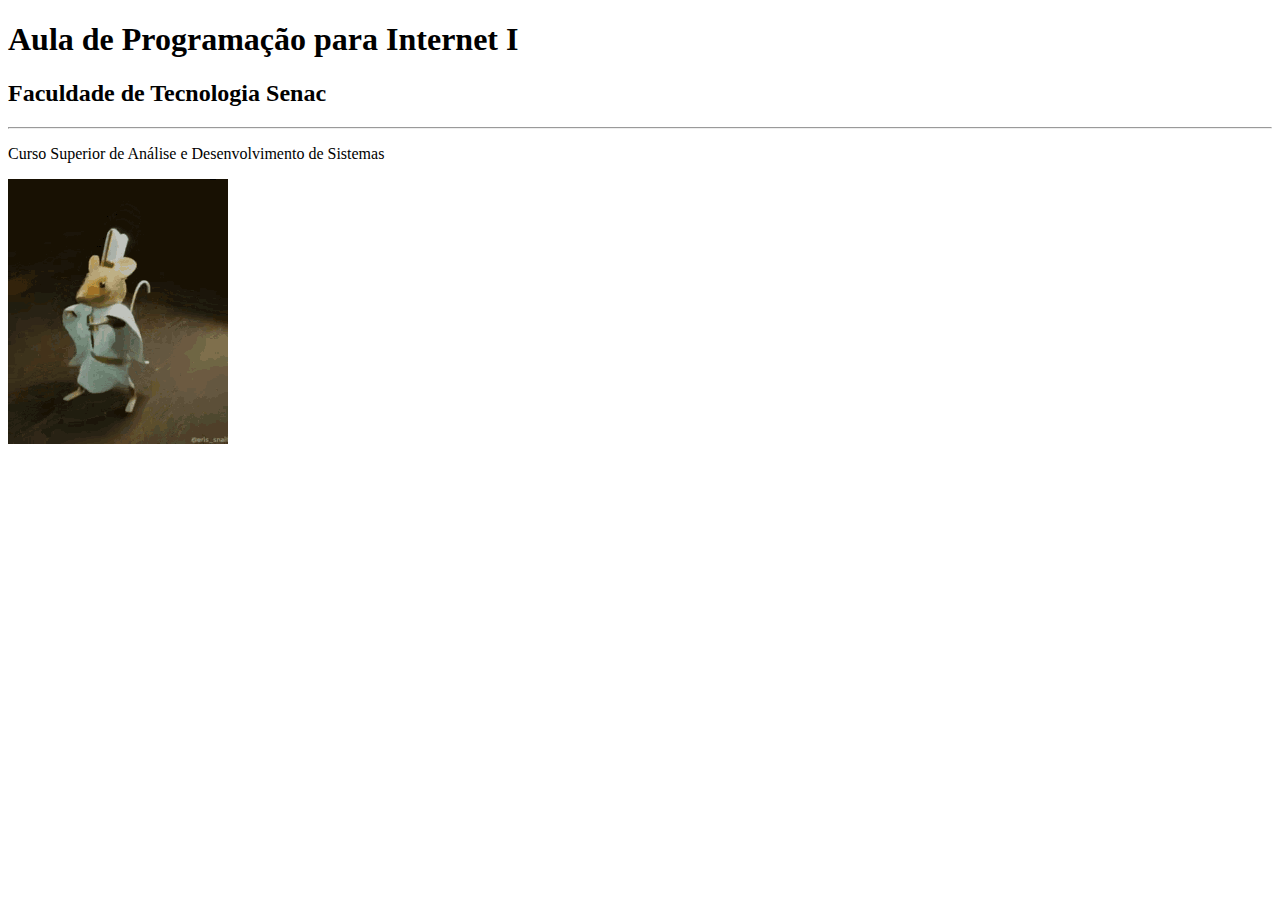
<file: aula01/index.html>
<!DOCTYPE html>
<html lang="pt-br">
    <head>
        <meta charset="UTF-8" />
        <meta http-equiv="X-UA-Compatible" content="IE=edge" />
        <meta name="viewport" content="width=device-width, initial-scale=1.0" />
        <title>Aula 1: Programação para Internet</title>
    </head>
    <body>
        <h1>Aula de Programação para Internet I</h1>
        <h2>Faculdade de Tecnologia Senac</h2>
        <hr />
        <p>Curso Superior de Análise e Desenvolvimento de Sistemas</p>
        <img src="dorime.gif" alt="dorime" />
    </body>
</html>
</file>
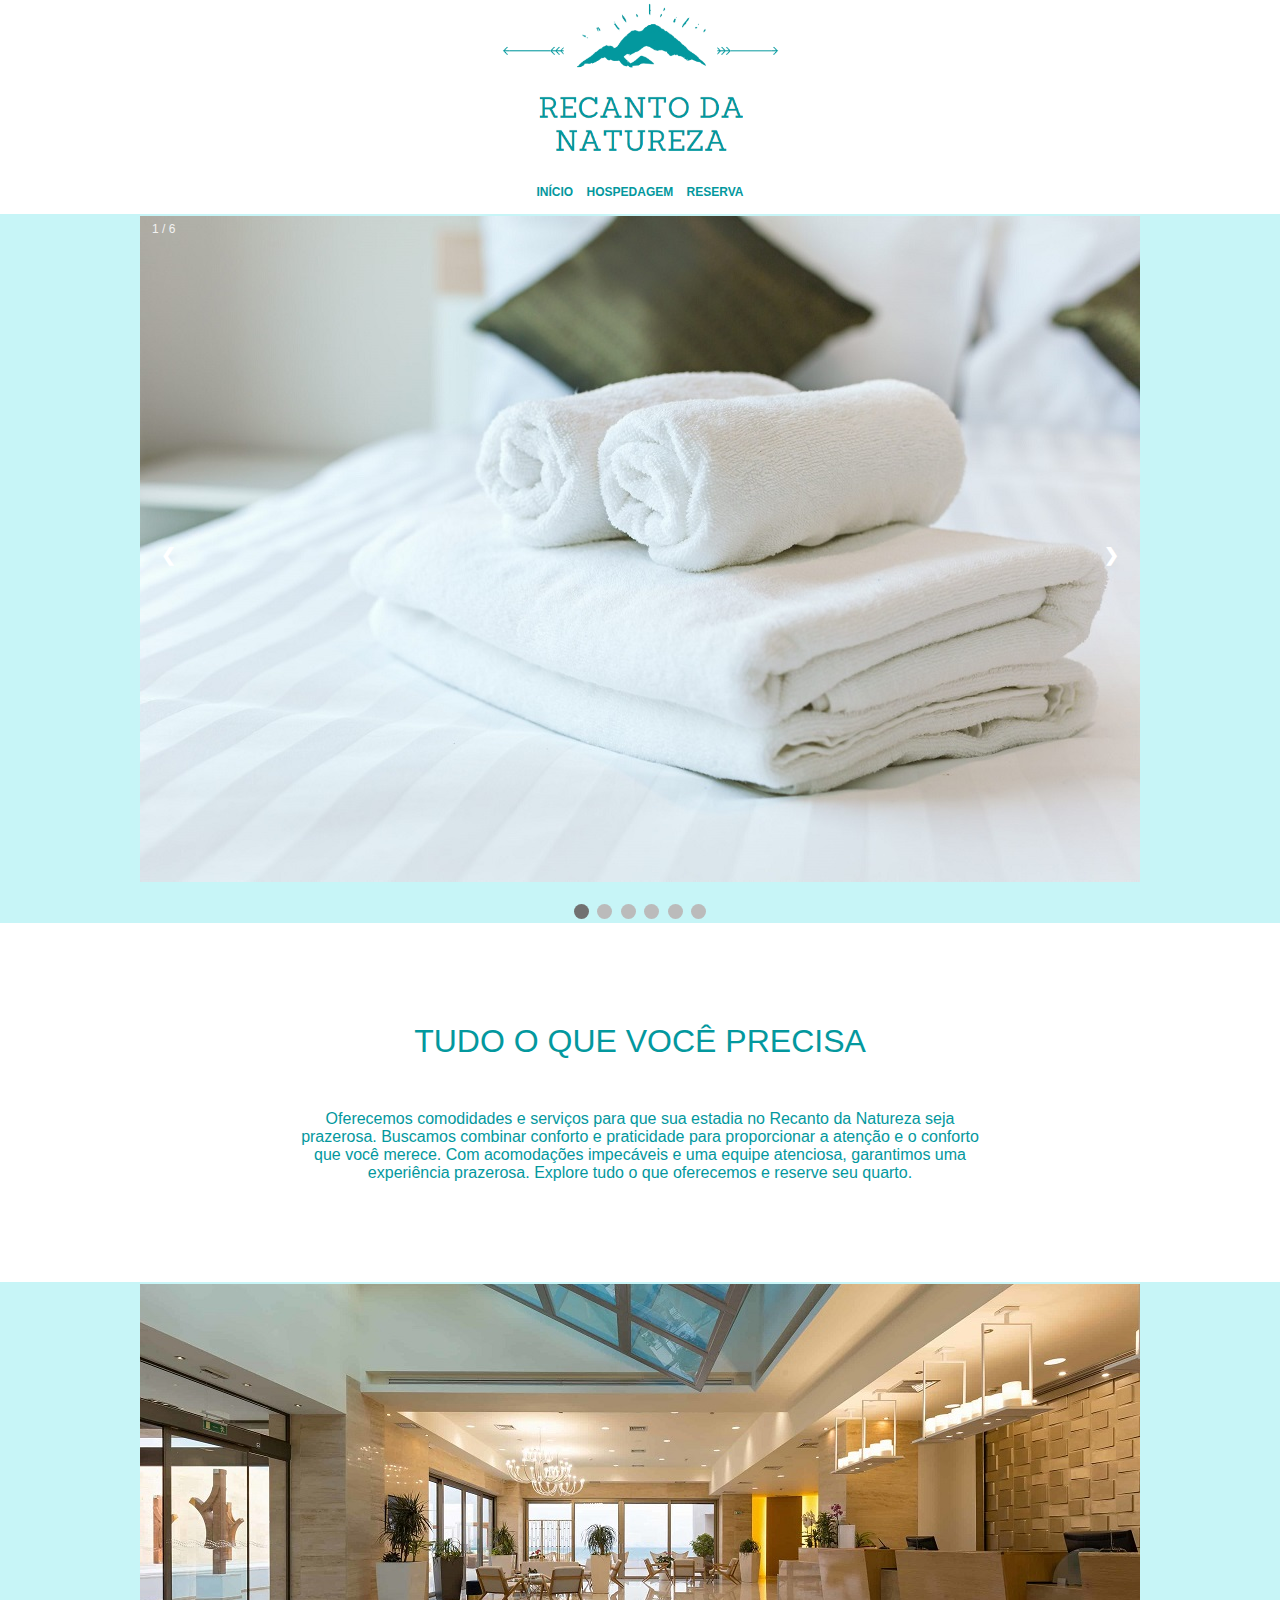
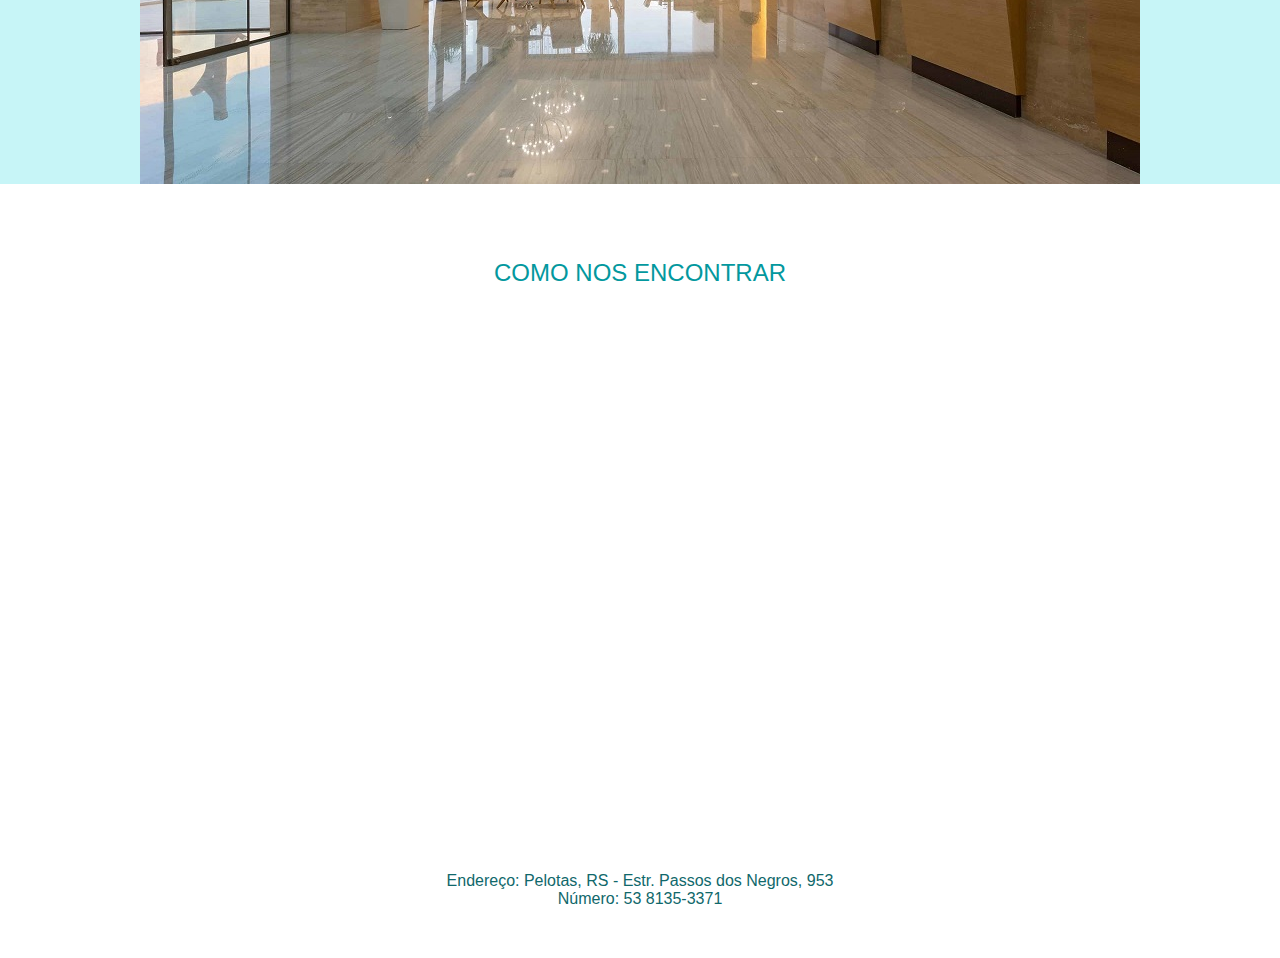
<file: Trabalho-1/index.html>
<!DOCTYPE html>
<html lang="pt-br">
    <head>
        <meta charset="UTF-8" />
        <meta name="description" content="serviço de hospedagem" />
        <meta name="keywords" content="pousada, viagem, hotel" />
        <meta name="author" content="Gabriel Zaffalon" />
        <meta name="viewport" content="width=device-width, initial-scale=1.0" />
        <link rel="shortcut icon" type="imagex/png" href="./img/icon.ico" />
        <link rel="stylesheet" href="styles.css" />
        <script language="Javascript">
            var slideIndex = 1
            showSlides(slideIndex)

            // CONTROLES DE ANTES E DEPOIS
            function plusSlides(n) {
                showSlides((slideIndex += n))
            }

            // CONTROLE DE IMAGENS
            function currentSlide(n) {
                showSlides((slideIndex = n))
            }

            function showSlides(n) {
                var i
                var slides = document.getElementsByClassName('mySlides')
                var dots = document.getElementsByClassName('dot')
                if (n > slides.length) {
                    slideIndex = 1
                }
                if (n < 1) {
                    slideIndex = slides.length
                }
                for (i = 0; i < slides.length; i++) {
                    slides[i].style.display = 'none'
                }
                for (i = 0; i < dots.length; i++) {
                    dots[i].className = dots[i].className.replace(' active', '')
                }
                slides[slideIndex - 1].style.display = 'block'
                dots[slideIndex - 1].className += ' active'
            }
        </script>
        <title>Recanto de Natureza / HOME</title>
    </head>
    <body onload="showSlides(1)">
        <header>
            <img src="./img/logo/Logo-3.png" alt="Logo" id="logo" /> <br />
            <nav>
                <a href="index.html">INÍCIO</a>
                <a href="hospedagem.html">HOSPEDAGEM</a>
                <a href="reserva.html">RESERVA</a>
            </nav>
        </header>
        <main>
            <section class="slides">
                <div class="slideshow-container">
                    <!-- IMAGENS -->
                    <div class="mySlides fade">
                        <div class="numbertext">1 / 6</div>
                        <img src="./img/slides/slide-1.png" />
                    </div>

                    <div class="mySlides fade">
                        <div class="numbertext">2 / 6</div>
                        <img src="./img/slides/slide-2.png" />
                    </div>

                    <div class="mySlides fade">
                        <div class="numbertext">3 / 6</div>
                        <img src="./img/slides/slide-3.png" />
                    </div>

                    <div class="mySlides fade">
                        <div class="numbertext">4 / 6</div>
                        <img src="./img/slides/slide-4.png" />
                    </div>

                    <div class="mySlides fade">
                        <div class="numbertext">5 / 6</div>
                        <img src="./img/slides/slide-5.png" />
                    </div>

                    <div class="mySlides fade">
                        <div class="numbertext">6 / 6</div>
                        <img src="./img/slides/slide-6.png" />
                    </div>

                    <!-- ANTES E DEPOIS -->
                    <a class="prev" onclick="plusSlides(-1)">&#10094;</a>
                    <a class="next" onclick="plusSlides(1)">&#10095;</a>
                </div>
                <br />

                <!-- PONTOS -->
                <div style="text-align: center">
                    <span class="dot" onclick="currentSlide(1)"></span>
                    <span class="dot" onclick="currentSlide(2)"></span>
                    <span class="dot" onclick="currentSlide(3)"></span>
                    <span class="dot" onclick="currentSlide(4)"></span>
                    <span class="dot" onclick="currentSlide(5)"></span>
                    <span class="dot" onclick="currentSlide(6)"></span>
                </div>
            </section>
            <section class="apresentação">
                <h1>TUDO O QUE VOCÊ PRECISA</h1>
                <p align="center">
                    Oferecemos comodidades e serviços para que sua estadia no
                    Recanto da Natureza seja prazerosa. Buscamos combinar
                    conforto e praticidade para proporcionar a atenção e o
                    conforto que você merece. Com acomodações impecáveis e uma
                    equipe atenciosa, garantimos uma experiência prazerosa.
                    Explore tudo o que oferecemos e reserve seu quarto.
                </p>
            </section>
            <section class="imagens">
                <img id="banner" src="./img/img1.png" />
            </section>
            <section class="mapa">
                <h2>COMO NOS ENCONTRAR</h2>
                <iframe
                    src="https://www.google.com/maps/embed?pb=!1m18!1m12!1m3!1d3391.9340213617033!2d-52.29441104873166!3d-31.772285420644995!2m3!1f0!2f0!3f0!3m2!1i1024!2i768!4f13.1!3m3!1m2!1s0x0%3A0x0!2zMzHCsDQ2JzIwLjIiUyA1MsKwMTcnMzIuMCJX!5e0!3m2!1spt-BR!2sbr!4v1632170659796!5m2!1spt-BR!2sbr"
                    width="100%"
                    height="450"
                    style="border: 0"
                    allowfullscreen=""
                    loading="lazy"
                ></iframe>
            </section>
        </main>
        <footer>
            <p>Endereço: Pelotas, RS - Estr. Passos dos Negros, 953</p>
            <p>Número: 53 8135-3371</p>
        </footer>
    </body>
</html>
</file>
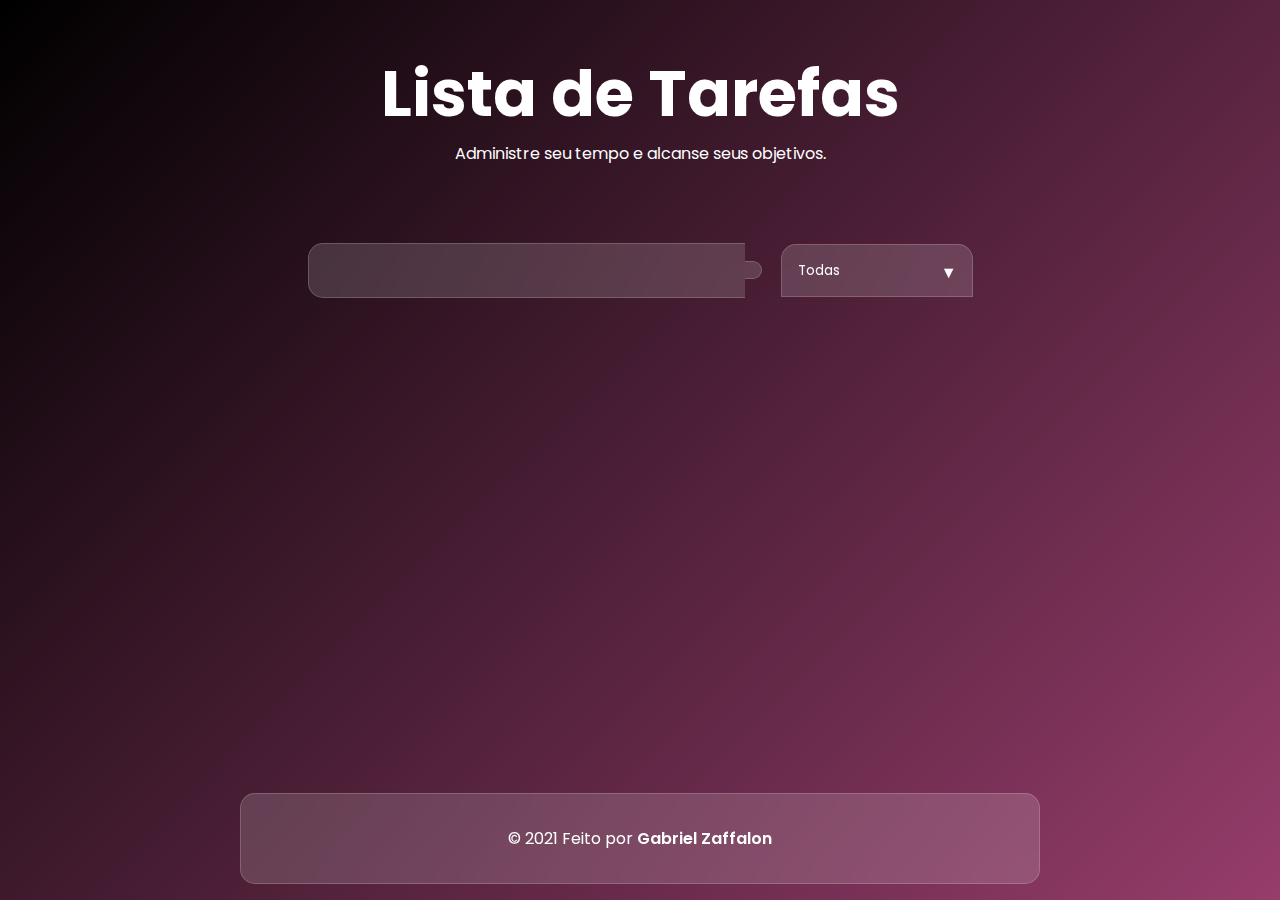
<file: Trabalho-Final/todo-list/index.html>
<!DOCTYPE html>
<html lang="pt-BR" class="tema1">
    <head>
        <meta charset="UTF-8" />
        <meta name="viewport" content="width=device-width, initial-scale=1.0" />
        <title>Lista de Tarefas</title>
        <link
            href="https://fonts.googleapis.com/css?family=Poppins&display=swap"
            rel="stylesheet"
        />
        <link
            rel="stylesheet"
            href="https://cdnjs.cloudflare.com/ajax/libs/font-awesome/5.12.1/css/all.min.css"
            integrity="sha256-mmgLkCYLUQbXn0B1SRqzHar6dCnv9oZFPEC1g1cwlkk="
            crossorigin="anonymous"
        />
        <link rel="icon" href="img/favicon.png" type="image/png" />
        <link rel="stylesheet" href="./style.css" />
    </head>
    <body>
        <header>
            <h1>Lista de Tarefas</h1>
            <p id="footer">Administre seu tempo e alcanse seus objetivos.</p>
        </header>
        <form class="addtodo">
            <div class="todo-container2">
                <input type="text" class="todo-input" />
                <button class="todo-button" type="submit">
                    <i class="fas fa-plus"></i>
                </button>
            </div>
            <div class="select todo-container3">
                <select name="todos" class="filter-todo">
                    <option value="all">Todas</option>
                    <option value="completed">Completas</option>
                    <option value="uncompleted">A fazer</option>
                </select>
            </div>
        </form>
        <div class="todo-container">
            <ul class="todo-list"></ul>
        </div>

        <footer>
            <p>
                &#169; 2021 Feito por
                <a href="https://github.com/GabrielZaffalon" target="_blank"
                    >Gabriel Zaffalon</a
                >
            </p>
        </footer>

        <script
            src="https://code.jquery.com/jquery-3.6.0.min.js"
            integrity="sha256-/xUj+3OJU5yExlq6GSYGSHk7tPXikynS7ogEvDej/m4="
            crossorigin="anonymous"
        ></script>
        <script src="./app.js"></script>
    </body>
</html>
</file>
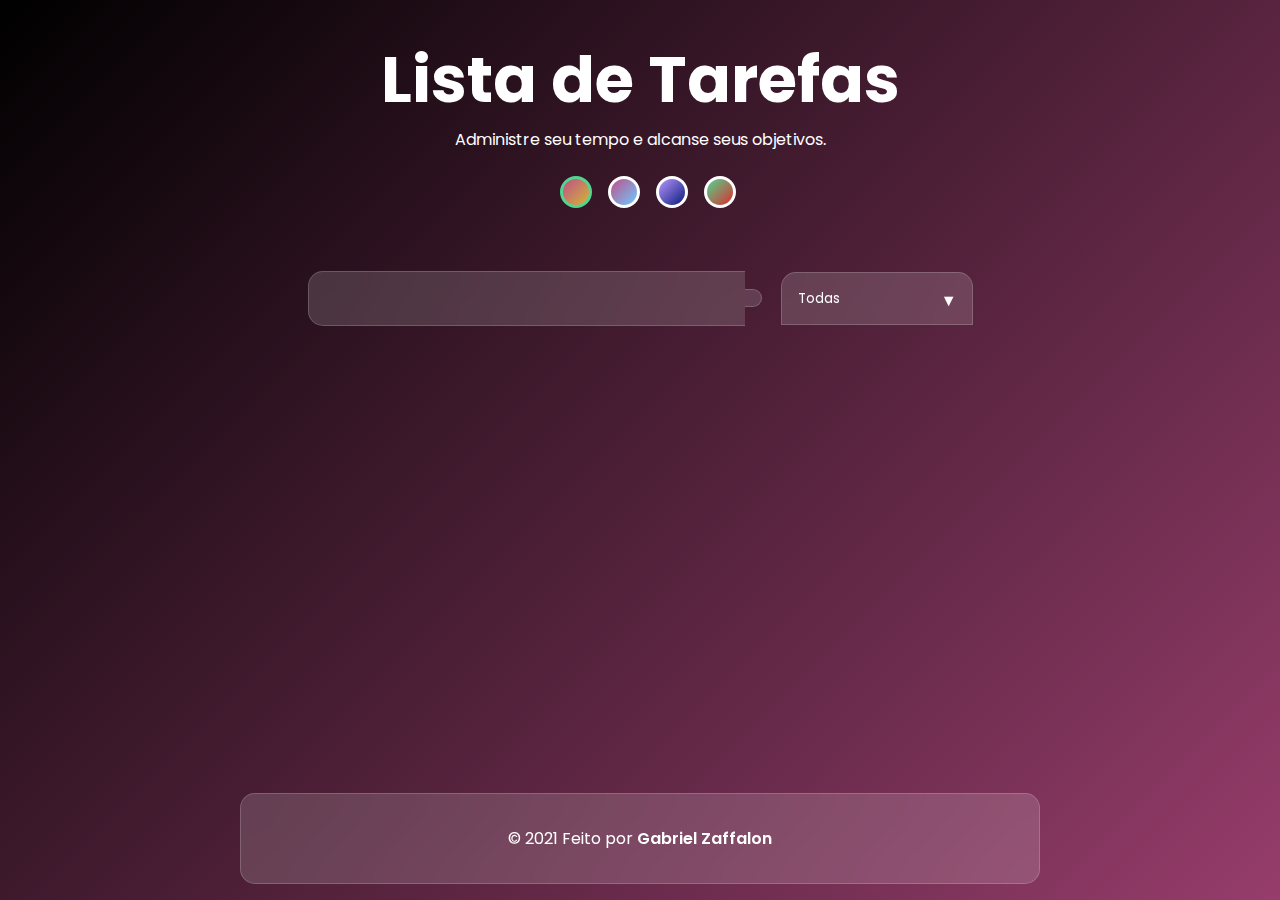
<file: Trabalho-Final/todo-list/TODO-LIST-colorido/index.html>
<!DOCTYPE html>
<html lang="es" class="tema1">
    <head>
        <meta charset="UTF-8" />
        <meta name="viewport" content="width=device-width, initial-scale=1.0" />
        <title>Lista de Tarefas</title>
        <link
            href="https://fonts.googleapis.com/css?family=Poppins&display=swap"
            rel="stylesheet"
        />
        <link
            rel="stylesheet"
            href="https://cdnjs.cloudflare.com/ajax/libs/font-awesome/5.12.1/css/all.min.css"
            integrity="sha256-mmgLkCYLUQbXn0B1SRqzHar6dCnv9oZFPEC1g1cwlkk="
            crossorigin="anonymous"
        />
        <link rel="icon" href="img/favicon.png" type="image/png" />
        <link rel="stylesheet" href="./style.css" />
    </head>
    <body>
        <header>
            <h1>Lista de Tarefas</h1>
            <p id="footer">Administre seu tempo e alcanse seus objetivos.</p>

            <div class="tema">
                <div class="circulo1 active"></div>
                <div class="circulo2"></div>
                <div class="circulo3"></div>
                <div class="circulo4"></div>
            </div>
        </header>
        <form class="addtodo">
            <div class="todo-container2">
                <input type="text" class="todo-input" />
                <button class="todo-button" type="submit">
                    <i class="fas fa-plus"></i>
                </button>
            </div>
            <div class="select todo-container3">
                <select name="todos" class="filter-todo">
                    <option value="all">Todas</option>
                    <option value="completed">Completas</option>
                    <option value="uncompleted">A fazer</option>
                </select>
            </div>
        </form>
        <div class="todo-container">
            <ul class="todo-list"></ul>
        </div>

        <footer>
            <p>
                &#169; 2021 Feito por
                <a href="https://github.com/GabrielZaffalon" target="_blank"
                    >Gabriel Zaffalon</a
                >
            </p>
        </footer>

        <script
            src="https://code.jquery.com/jquery-3.6.0.min.js"
            integrity="sha256-/xUj+3OJU5yExlq6GSYGSHk7tPXikynS7ogEvDej/m4="
            crossorigin="anonymous"
        ></script>
        <script src="./app.js"></script>
    </body>
</html>
</file>
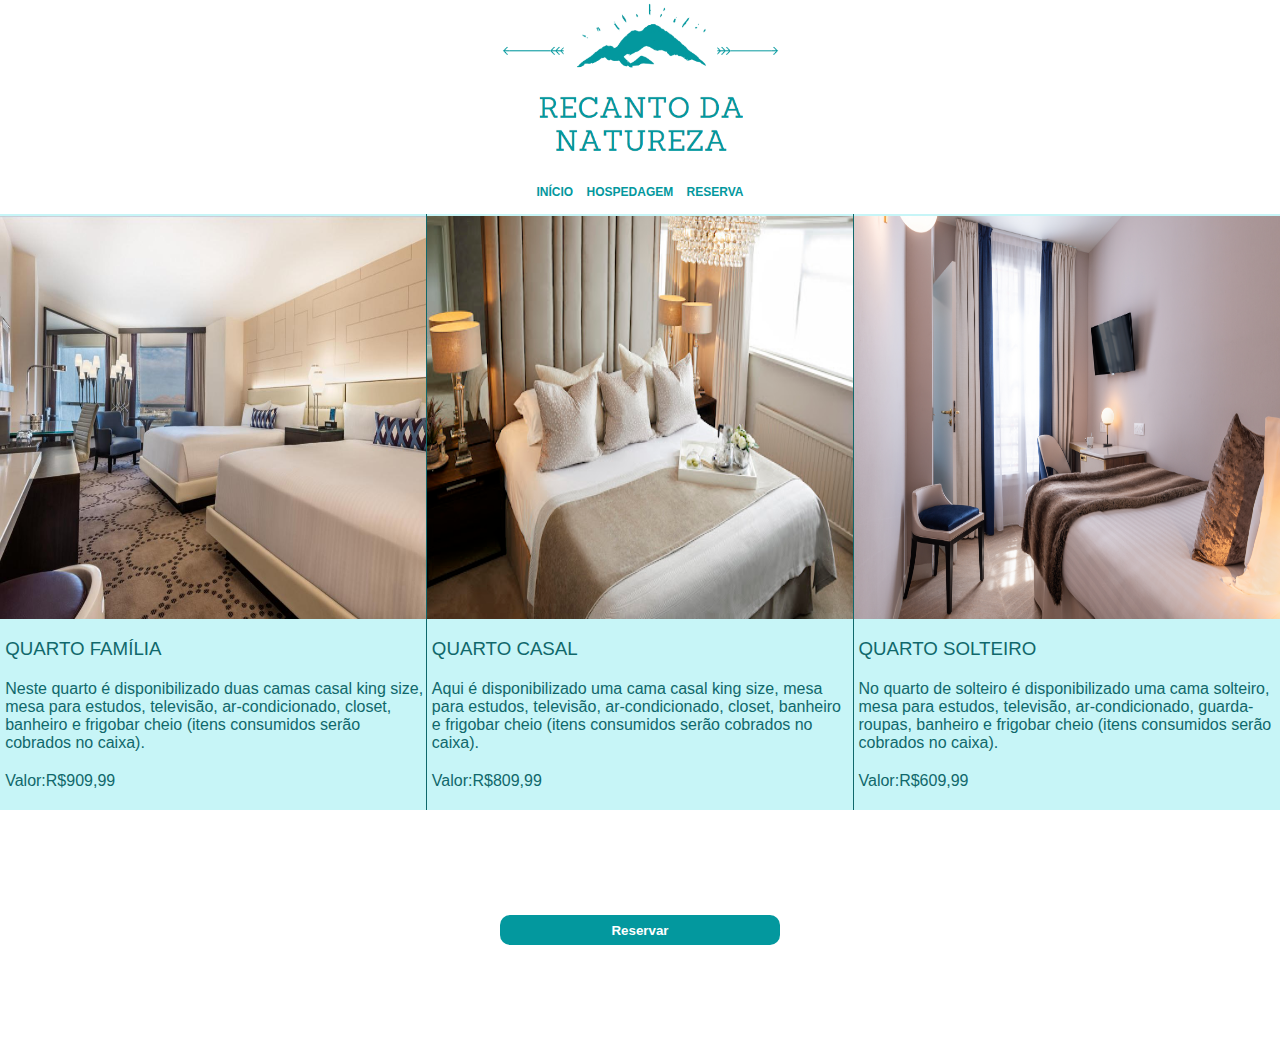
<file: Trabalho-1/hospedagem.html>
<!DOCTYPE html>
<html lang="pt-br">
    <head>
        <meta charset="UTF-8" />
        <meta name="keywords" content="quartos, hospedagem, hotel" />
        <meta name="author" content="Gabriel Zaffalon" />
        <meta name="viewport" content="width=device-width, initial-scale=1.0" />
        <link rel="shortcut icon" type="imagex/png" href="./img/icon.ico" />
        <link rel="stylesheet" href="styles.css" />
        <title>Recanto de Natureza / HOSPEDAGEM</title>
    </head>
    <body>
        <header>
            <img src="./img/logo/Logo-3.png" alt="Logo" id="logo" /> <br />
            <nav>
                <a href="index.html">INÍCIO</a>
                <a href="hospedagem.html">HOSPEDAGEM</a>
                <a href="reserva.html">RESERVA</a>
            </nav>
        </header>
        <main class="hospedagem-main">
            <div class="quartoFamilia quarto">
                <img src="./img/quartoFamilia.png" />
                <h3>QUARTO FAMÍLIA</h3>
                <p class="descrição">
                    Neste quarto é disponibilizado duas camas casal king size,
                    mesa para estudos, televisão, ar-condicionado, closet,
                    banheiro e frigobar cheio (itens consumidos serão cobrados
                    no caixa).
                </p>
                <p class="valor">Valor:R$909,99</p>
            </div>
            <div class="quartoCasal quarto">
                <img src="./img/quartoCasal.png" />
                <h3>QUARTO CASAL</h3>
                <p class="descrição">
                    Aqui é disponibilizado uma cama casal king size, mesa para
                    estudos, televisão, ar-condicionado, closet, banheiro e
                    frigobar cheio (itens consumidos serão cobrados no caixa).
                </p>
                <p class="valor">Valor:R$809,99</p>
            </div>
            <div class="quartoIndividual quarto">
                <img src="./img/quartoSolteiro.png" />
                <h3>QUARTO SOLTEIRO</h3>
                <p class="descrição">
                    No quarto de solteiro é disponibilizado uma cama solteiro,
                    mesa para estudos, televisão, ar-condicionado,
                    guarda-roupas, banheiro e frigobar cheio (itens consumidos
                    serão cobrados no caixa).
                </p>
                <p class="valor">Valor:R$609,99</p>
            </div>
        </main>
        <footer class="footer">
            <form action="reserva.html">
                <button type="submit">Reservar</button>
            </form>
        </footer>
    </body>
</html>
</file>
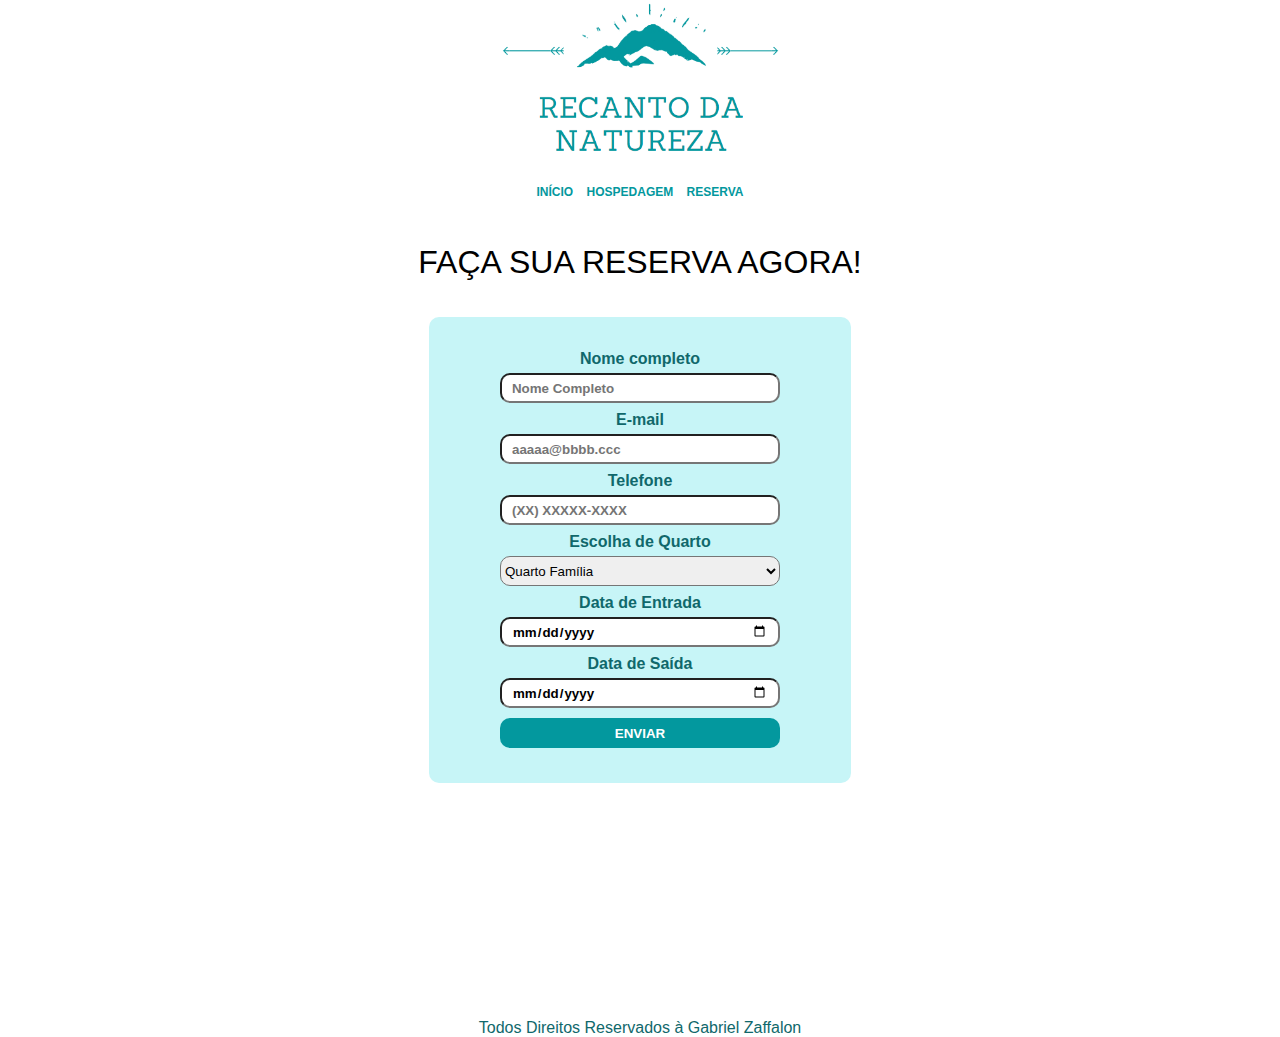
<file: Trabalho-1/reserva.html>
<!DOCTYPE html>
<html lang="pt-br">
    <head>
        <meta charset="UTF-8" />
        <meta name="keywords" content="quatos, hospedagem, hotel" />
        <meta name="author" content="Gabriel Zaffalon" />
        <meta name="viewport" content="width=device-width, initial-scale=1.0" />
        <link rel="shortcut icon" type="imagex/png" href="./img/icon.ico" />
        <link rel="stylesheet" href="styles.css" />
        <title>Recanto de Natureza / RESERVA</title>
    </head>
    <body onload="showSlides(1)">
        <header>
            <img src="./img/logo/Logo-3.png" alt="Logo" id="logo" /> <br />
            <nav>
                <a href="index.html">INÍCIO</a>
                <a href="hospedagem.html">HOSPEDAGEM</a>
                <a href="reserva.html">RESERVA</a>
            </nav>
        </header>
        <main class="main-reserva">
            <h1>FAÇA SUA RESERVA AGORA!</h1>
            <form action="POST" class="form-reserva">
                <label for="name">Nome completo</label>
                <input
                    type="text"
                    name="name"
                    id="name"
                    placeholder="Nome Completo"
                />

                <label for="email">E-mail</label>
                <input
                    type="email"
                    name="email"
                    id="email"
                    placeholder="aaaaa@bbbb.ccc"
                />

                <label for="phone">Telefone</label>
                <input
                    type="phone"
                    name="phone"
                    id="phone"
                    placeholder="(XX) XXXXX-XXXX"
                />

                <label for="quarto">Escolha de Quarto</label>
                <select id="quarto" name="quarto">
                    <option value="familia">Quarto Família</option>
                    <option value="casal">Quarto Casal</option>
                    <option value="solteiro">Quarto Solteiro</option>
                </select>

                <label for="entrada"> Data de Entrada</label>
                <input
                    type="date"
                    id="entrada"
                    name="entrada"
                    placeholder="dd/mm/aaaa"
                />

                <label for="saida"> Data de Saída</label>
                <input
                    type="date"
                    id="saida"
                    name="saida"
                    placeholder="dd/mm/aaaa"
                />

                <button
                    type="button"
                    onclick="alert('Reserva Feita com Sucesso!')"
                    class="reserva-buttom"
                >
                    ENVIAR
                </button>
            </form>
        </main>
        <footer class="footer-reserva">
            Todos Direitos Reservados à Gabriel Zaffalon
        </footer>
    </body>
</html>
</file>
<file: Trabalho-1/styles.css>
* {
    box-sizing: border-box;
    padding: 0;
    margin: 0;
    text-decoration: none;
    font-weight: normal;
    font-family: Arial;
}

header {
    display: flex;
    justify-content: center;
    align-items: center;
    flex-direction: column;
}

img {
    height: 150px;
    width: 277px;
    margin: 0px;
    margin-top: 2px;
}

nav {
    flex-direction: row;
    align-items: space-between;
    padding: 15px;
    text-decoration: none;
    font-weight: bold;
    font-size: 12px;
}

a {
    color: rgb(3, 152, 158);
    margin: 0 5px 5px 5px;
    text-decoration: none;
    font-weight: bold;
}

a:hover {
    color: rgb(16, 104, 107);
}

/* SLIDES */
.slideshow-container {
    max-width: 1000px;
    position: relative;
    margin: auto;
}

/* ESCONDE AS IMGENS NO COMEÇO */
.mySlides {
    display: none;
}

/* BOTÕES ANTES E DEPOIS */
.prev,
.next {
    cursor: pointer;
    position: absolute;
    top: 50%;
    width: auto;
    margin-top: -22px;
    padding: 16px;
    color: white;
    font-weight: bold;
    font-size: 18px;
    transition: 0.6s ease;
    border-radius: 0 3px 3px 0;
    user-select: none;
}

/* POSIÇÃO DO BOTÃO "PRÓXIMO" */
.next {
    right: 0;
    border-radius: 3px 0 0 3px;
}

.prev:hover,
.next:hover {
    background-color: rgba(0, 0, 0, 0.8);
}

/* TEXTO DOS NUMEROS (1/3 etc) */
.numbertext {
    color: #f2f2f2;
    font-size: 12px;
    padding: 8px 12px;
    position: absolute;
    top: 0;
}

/* INDICADOR PONTOS */
.dot {
    cursor: pointer;
    height: 15px;
    width: 15px;
    margin: 0 2px;
    background-color: #bbb;
    border-radius: 50%;
    display: inline-block;
    transition: background-color 0.6s ease;
}

.active,
.dot:hover {
    background-color: #717171;
}

/* ANIMAÇÃO */
.fade {
    -webkit-animation-name: fade;
    -webkit-animation-duration: 1.5s;
    animation-name: fade;
    animation-duration: 1.5s;
}

@-webkit-keyframes fade {
    from {
        opacity: 0.4;
    }
    to {
        opacity: 1;
    }
}

@keyframes fade {
    from {
        opacity: 0.4;
    }
    to {
        opacity: 1;
    }
}

.mySlides img {
    height: 666px;
    width: 1000px;
}

.slides {
    background-color: rgb(199, 245, 247);
}

.apresentação {
    display: flex;
    flex-direction: column;
    align-items: center;
    justify-content: center;
    color: rgb(3, 152, 158);
    margin: 100px;
}

.apresentação p {
    width: 700px;
    margin-top: 50px;
}

.imagens {
    display: flex;
    justify-content: center;
    background-color: rgb(199, 245, 247);
}

.imagens #banner {
    height: auto;
    width: auto;
}

.mapa {
    display: flex;
    flex-direction: column;
    align-items: center;
    justify-content: center;
    color: rgb(3, 152, 158);
    margin: 15px;
}

.mapa h2 {
    margin: 60px;
}

iframe {
    margin-bottom: 60px;
}

footer {
    display: flex;
    justify-content: center;
    align-items: center;
    flex-direction: column;
    color: rgb(16, 104, 107);
    margin-bottom: 50px;
}

/* HOSPEDAGEM */

.hospedagem-main {
    display: flex;
    justify-content: space-around;
    width: 100%;
    background-color: rgb(16, 104, 107);
}

.hospedagem-main .quarto {
    width: 33.3%;
    background-color: rgb(199, 245, 247);
    margin-top: 0px;
}

.hospedagem-main .quarto h3 {
    margin-top: 15px;
    margin-bottom: 20px;
}

.hospedagem-main .quarto h3,
.hospedagem-main .quarto p {
    margin-left: 5px;
    color: rgb(16, 104, 107);
}

.hospedagem-main .quarto p {
    margin-bottom: 20px;
}

.hospedagem-main .quarto img {
    width: 100%;
    height: 403px;
}

.footer {
    margin: 100px;
}

.footer button {
    height: 30px;
    width: 280px;
    border-radius: 10px;
    margin: 5px;
}

.footer button {
    background: rgb(3, 152, 158);
    border: none;
    color: #fff;
    font-weight: bold;
}

.footer button:hover {
    background: rgb(16, 104, 107);
    cursor: pointer;
}

/* RESERVA */

.main-reserva {
    display: flex;
    justify-content: center;
    align-items: center;
    flex-direction: column;
}

.main-reserva h1 {
    margin-top: 30px;
}

.form-section {
    background: rgb(16, 104, 107);
    display: flex;
    width: 100%;
    height: 500px;
    justify-content: center;
}

.form-reserva {
    display: flex;
    flex-direction: column;
    justify-content: center;
    align-items: center;
    margin: 36px;
    width: 33%;
    background: #fff;
    border-radius: 10px;
    padding: 30px;
    background-color: rgb(199, 245, 247);
}

input,
.reserva-buttom,
select {
    height: 30px;
    width: 280px;
    border-radius: 10px;
    margin: 5px;
}

label {
    color: rgb(16, 104, 107);
    font-weight: bold;
    margin-top: 3px;
    pad: start;
}

.reserva-buttom {
    background: rgb(3, 152, 158);
    border: none;
    color: #fff;
    font-weight: bold;
}

.reserva-buttom:hover {
    background: rgb(16, 104, 107);
    cursor: pointer;
}

input:hover {
    border-color: rgb(199, 245, 247);
}

input {
    font-weight: bold;
    padding: 10px;
}

.footer-reserva {
    margin: 200px 0 0 0;
}

/* RESPOSIBILIDADE */

@media (max-width: 533px) {
    .mySlides img {
        height: auto;
        width: 100%;
        display: flex;
        justify-content: center;
    }

    .imagens #banner {
        height: auto;
        width: 100%;
    }

    .apresentação p {
        width: 80%;
        margin-top: 50px;
    }

    iframe {
        display: none;
    }

    .hospedagem-main {
        flex-direction: column;
    }

    .hospedagem-main .quarto {
        width: 100%;
    }
}
</file>
<file: Trabalho-Final/todo-list/style.css>
* {
    margin: 0;
    padding: 0;
    box-sizing: border-box;
}
body {
    color: white;
    font-family: 'Poppins', sans-serif;
    min-height: 90vh;
}

.tema1 {
    background-repeat: repeat-x;
    background-size: cover;
    background: linear-gradient(
        -45deg,
        #dde0da,
        rgb(211, 182, 55),
        #c04e89,
        #000000
    );
    background-size: 400% 400%;
    animation: gradient 15s ease infinite;
}

html::-webkit-scrollbar {
    width: 10px;
    background-color: rgb(19, 19, 19);
}
html::-webkit-scrollbar-thumb {
    background-color: rgb(92, 92, 92);
    border-radius: 10px;
}
::selection {
    background: rgb(255, 255, 255);
    color: rgb(0, 0, 0);
}

@keyframes gradient {
    0% {
        background-position: 40% 50%;
    }
    50% {
        background-position: 50% 50%;
    }
    100% {
        background-position: 40% 50%;
    }
}

header {
    font-size: 2rem;
    flex-direction: column;
}

#footer {
    font-size: 1rem;
}

a {
    text-decoration: none;
    color: rgb(255, 255, 255);
    transition: all 0.3s ease;
    font-weight: 600;
}

a:hover {
    color: rgb(0, 0, 0);
}

p {
    text-align: center;
}

h1 {
    text-align: center;
    padding-top: 2rem;
}

header,
.addtodo {
    min-height: 20vh;
    display: flex;
    justify-content: center;
    align-items: center;
}

.addtodo {
    width: 100%;
    max-width: 800px;
    margin: auto;
    flex-wrap: wrap;
}

.addtodo input {
    padding: 0.5rem;
    font-size: 2rem;
    border: none;
    border-radius: 15px 0px 0px 15px;
    background: rgba(255, 255, 255, 0.15);
    backdrop-filter: blur(20px);
    -webkit-backdrop-filter: blur(20px);
    border: 1px solid rgba(255, 255, 255, 0.18);
    border-right: none;
    color: white;
    width: 100%;
}

.addtodo input:focus {
    outline: none;
}

.addtodo button {
    color: white;
    padding: 0.5rem;
    font-size: 2rem;
    background: rgba(255, 255, 255, 0.15);
    backdrop-filter: blur(20px);
    -webkit-backdrop-filter: blur(20px);
    border: 1px solid rgba(255, 255, 255, 0.18);
    border-left: none;
    border-radius: 0px 15px 15px 0px;
    cursor: pointer;
    transition: all 0.3s ease;
    margin-right: 3px !important;
}
.addtodo button:hover {
    color: rgb(0, 0, 0);
}

.addtodo button i {
    font-size: 20px;
    text-align: center !important;
    vertical-align: middle;
}

.todo-container {
    display: flex;
    justify-content: center;
    align-items: center;
    margin-bottom: 5rem;
}

.todo-container3 {
    display: flex;
    justify-content: center;
    align-items: center;
}

.todo-container2 {
    display: flex;
    justify-content: center;
    align-items: center;
}

/*responsive media query*/
@media screen and (max-width: 600px) {
    .todo-container2 {
        width: 95%;
    }
}

@media screen and (max-width: 479px) {
    h1 {
        font-size: 1.5em;
    }
}

@media screen and (max-width: 360px) {
    h1 {
        font-size: 1.3em;
    }
}

@media screen and (max-width: 327px) {
    .todo-container {
        margin-bottom: 6.5rem;
    }
}

.todo-list {
    width: 95%;
    max-width: 800px;
    list-style: none;
    margin-bottom: 1.8rem;
}

.todo {
    margin-top: 0.5rem;
    margin-bottom: 0.5rem;
    font-size: 1.5rem;
    color: white;
    display: flex;
    justify-content: space-between;
    align-items: center;
    transition: all 1s ease;
    background: rgba(255, 255, 255, 0.15);
    backdrop-filter: blur(20px);
    -webkit-backdrop-filter: blur(20px);
    border: 1px solid rgba(255, 255, 255, 0.18);
    border-radius: 15px;
}
.filter-todo {
    padding: 1rem;
    border-radius: 15px 15px 0px 0px;
    background: rgba(255, 255, 255, 0.15);
    backdrop-filter: blur(20px);
    -webkit-backdrop-filter: blur(20px);
    border: 1px solid rgba(255, 255, 255, 0.18);
    color: white;
}
.todo li {
    flex: 1;
}

.trash-btn,
.complete-btn {
    background: none;
    color: rgb(255, 255, 255);
    border: none;
    padding: 1rem;
    cursor: pointer;
    font-size: 1rem;
    transition: all 0.3s ease;
}
.trash-btn:hover {
    color: rgb(255, 72, 72);
}
.complete-btn:hover {
    color: rgb(104, 255, 129);
}

.todo-item {
    padding: 0rem 0.5rem;
}

.fa-trash,
.fa-check {
    pointer-events: none;
}

.fall {
    transform: translateY(10rem) scale(0.9);
    opacity: 0;
}

.completed {
    text-decoration: line-through;
    opacity: 0.5;
}

/*CUSTOM SELECTOR */
select {
    -webkit-appearance: none;
    -moz-appearance: none;
    -ms-appearance: none;
    appearance: none;
    outline: 0;
    box-shadow: none;
    background-image: none;
    transition: all 0.3s ease;
}

/* Custom Select */
.select {
    margin-left: 1rem;
    position: relative;
    overflow: hidden;
}
select {
    color: white;
    font-family: 'Poppins', sans-serif;
    cursor: pointer;
    width: 12rem;
}

select option {
    background: rgb(255, 255, 255);
    color: #000;
    border-radius: 15px;
}

/* Arrow */
.select::after {
    color: white;
    content: '\25BC';
    position: absolute;
    top: 0;
    right: 0;
    margin: auto;
    padding: 1rem;
    border: none;
    cursor: pointer;
    pointer-events: none;
    border-radius: 0px 15px 0px 0px;
    transition: all 0.3s ease;
}
/* Transition */

.select:hover::after,
select:hover {
    color: rgb(0, 0, 0);
}

footer {
    text-align: center;
}

footer p {
    background: rgba(255, 255, 255, 0.15);
    backdrop-filter: blur(20px);
    -webkit-backdrop-filter: blur(20px);
    border: 1px solid rgba(255, 255, 255, 0.18);
    border-radius: 15px;
    padding: 2rem;
    max-width: 800px;
    text-align: center;
    margin: auto;
    width: 95%;
    position: fixed;
    bottom: 1rem;
    left: 50%;
    transform: translateX(-50%);
}

.tema {
    display: flex;
    margin-top: 1.5rem;
}

.active {
    border: #53d590 3px solid;
}
</file>
<file: Trabalho-Final/todo-list/TODO-LIST-colorido/style.css>
* {
    margin: 0;
    padding: 0;
    box-sizing: border-box;
}
body {
    color: white;
    font-family: 'Poppins', sans-serif;
    min-height: 90vh;
}

.tema1 {
    background-repeat: repeat-x;
    background-size: cover;
    background: linear-gradient(
        -45deg,
        #dde0da,
        rgb(211, 182, 55),
        #c04e89,
        #000000
    );
    background-size: 400% 400%;
    animation: gradient 15s ease infinite;
}

.tema2 {
    background-repeat: repeat-x;
    background-size: cover;
    background: linear-gradient(
        -45deg,
        #dde0da,
        rgb(107 204 255),
        #c04e89,
        #000000
    );
    background-size: 400% 400%;
    animation: gradient 15s ease infinite;
}

.tema3 {
    background-repeat: repeat-x;
    background-size: cover;
    background: linear-gradient(
        -45deg,
        #dde0da,
        rgb(11 28 124),
        #b695ff,
        #000000
    );
    background-size: 400% 400%;
    animation: gradient 15s ease infinite;
}

.tema4 {
    background-repeat: repeat-x;
    background-size: cover;
    background: linear-gradient(
        -45deg,
        #dde0da,
        rgb(218 45 45),
        #53d590,
        #000000
    );
    background-size: 400% 400%;
    animation: gradient 15s ease infinite;
}

html::-webkit-scrollbar {
    width: 10px;
    background-color: rgb(19, 19, 19);
}
html::-webkit-scrollbar-thumb {
    background-color: rgb(92, 92, 92);
    border-radius: 10px;
}
::selection {
    background: rgb(255, 255, 255);
    color: rgb(0, 0, 0);
}

@keyframes gradient {
    0% {
        background-position: 40% 50%;
    }
    50% {
        background-position: 50% 50%;
    }
    100% {
        background-position: 40% 50%;
    }
}

header {
    font-size: 2rem;
    flex-direction: column;
}

#footer {
    font-size: 1rem;
}

a {
    text-decoration: none;
    color: rgb(255, 255, 255);
    transition: all 0.3s ease;
    font-weight: 600;
}

a:hover {
    color: rgb(0, 0, 0);
}

p {
    text-align: center;
}

h1 {
    text-align: center;
    padding-top: 2rem;
}

header,
.addtodo {
    min-height: 20vh;
    display: flex;
    justify-content: center;
    align-items: center;
}

.addtodo {
    width: 100%;
    max-width: 800px;
    margin: auto;
    flex-wrap: wrap;
}

.addtodo input {
    padding: 0.5rem;
    font-size: 2rem;
    border: none;
    border-radius: 15px 0px 0px 15px;
    background: rgba(255, 255, 255, 0.15);
    backdrop-filter: blur(20px);
    -webkit-backdrop-filter: blur(20px);
    border: 1px solid rgba(255, 255, 255, 0.18);
    border-right: none;
    color: white;
    width: 100%;
}

.addtodo input:focus {
    outline: none;
}

.addtodo button {
    color: white;
    padding: 0.5rem;
    font-size: 2rem;
    background: rgba(255, 255, 255, 0.15);
    backdrop-filter: blur(20px);
    -webkit-backdrop-filter: blur(20px);
    border: 1px solid rgba(255, 255, 255, 0.18);
    border-left: none;
    border-radius: 0px 15px 15px 0px;
    cursor: pointer;
    transition: all 0.3s ease;
    margin-right: 3px !important;
}
.addtodo button:hover {
    color: rgb(0, 0, 0);
}

.addtodo button i {
    font-size: 20px;
    text-align: center !important;
    vertical-align: middle;
}

.todo-container {
    display: flex;
    justify-content: center;
    align-items: center;
    margin-bottom: 5rem;
}

.todo-container3 {
    display: flex;
    justify-content: center;
    align-items: center;
}

.todo-container2 {
    display: flex;
    justify-content: center;
    align-items: center;
}

/*responsive media query*/
@media screen and (max-width: 600px) {
    .todo-container2 {
        width: 95%;
    }
}

@media screen and (max-width: 479px) {
    h1 {
        font-size: 1.5em;
    }
}

@media screen and (max-width: 360px) {
    h1 {
        font-size: 1.3em;
    }
}

@media screen and (max-width: 327px) {
    .todo-container {
        margin-bottom: 6.5rem;
    }
}

.todo-list {
    width: 95%;
    max-width: 800px;
    list-style: none;
    margin-bottom: 1.8rem;
}

.todo {
    margin-top: 0.5rem;
    margin-bottom: 0.5rem;
    font-size: 1.5rem;
    color: white;
    display: flex;
    justify-content: space-between;
    align-items: center;
    transition: all 1s ease;
    background: rgba(255, 255, 255, 0.15);
    backdrop-filter: blur(20px);
    -webkit-backdrop-filter: blur(20px);
    border: 1px solid rgba(255, 255, 255, 0.18);
    border-radius: 15px;
}
.filter-todo {
    padding: 1rem;
    border-radius: 15px 15px 0px 0px;
    background: rgba(255, 255, 255, 0.15);
    backdrop-filter: blur(20px);
    -webkit-backdrop-filter: blur(20px);
    border: 1px solid rgba(255, 255, 255, 0.18);
    color: white;
}
.todo li {
    flex: 1;
}

.trash-btn,
.complete-btn {
    background: none;
    color: rgb(255, 255, 255);
    border: none;
    padding: 1rem;
    cursor: pointer;
    font-size: 1rem;
    transition: all 0.3s ease;
}
.trash-btn:hover {
    color: rgb(255, 72, 72);
}
.complete-btn:hover {
    color: rgb(104, 255, 129);
}

.todo-item {
    padding: 0rem 0.5rem;
}

.fa-trash,
.fa-check {
    pointer-events: none;
}

.fall {
    transform: translateY(10rem) scale(0.9);
    opacity: 0;
}

.completed {
    text-decoration: line-through;
    opacity: 0.5;
}

/* CUSTOM SELECTOR */
select {
    -webkit-appearance: none;
    -moz-appearance: none;
    -ms-appearance: none;
    appearance: none;
    outline: 0;
    box-shadow: none;
    background-image: none;
    transition: all 0.3s ease;
}

/* Custom Select */
.select {
    margin-left: 1rem;
    position: relative;
    overflow: hidden;
}
select {
    color: white;
    font-family: 'Poppins', sans-serif;
    cursor: pointer;
    width: 12rem;
}

select option {
    background: rgb(255, 255, 255);
    color: #000;
    border-radius: 15px;
}

/* Arrow */
.select::after {
    color: white;
    content: '\25BC';
    position: absolute;
    top: 0;
    right: 0;
    margin: auto;
    padding: 1rem;
    border: none;
    cursor: pointer;
    pointer-events: none;
    border-radius: 0px 15px 0px 0px;
    transition: all 0.3s ease;
}
/* Transition */

.select:hover::after,
select:hover {
    color: rgb(0, 0, 0);
}

footer {
    text-align: center;
}

footer p {
    background: rgba(255, 255, 255, 0.15);
    backdrop-filter: blur(20px);
    -webkit-backdrop-filter: blur(20px);
    border: 1px solid rgba(255, 255, 255, 0.18);
    border-radius: 15px;
    padding: 2rem;
    max-width: 800px;
    text-align: center;
    margin: auto;
    width: 95%;
    position: fixed;
    bottom: 1rem;
    left: 50%;
    transform: translateX(-50%);
}

.tema {
    display: flex;
    margin-top: 1.5rem;
}

.circulo1 {
    height: 2rem;
    width: 2rem;
    background: linear-gradient(-45deg, rgb(211, 182, 55), #c04e89);
    -moz-border-radius: 50px;
    -webkit-border-radius: 50px;
    border-radius: 50px;
    margin-left: 1rem;
    border: rgb(255, 255, 255) 3px solid;
    cursor: pointer;
    transition: all 0.3s ease;
}

.circulo2 {
    height: 2rem;
    width: 2rem;
    background: linear-gradient(-45deg, rgb(107 204 255), #c04e89);
    -moz-border-radius: 50px;
    -webkit-border-radius: 50px;
    border-radius: 50px;
    margin-left: 1rem;
    border: rgb(255, 255, 255) 3px solid;
    cursor: pointer;
    transition: all 0.3s ease;
}

.circulo3 {
    height: 2rem;
    width: 2rem;
    background: linear-gradient(-45deg, rgb(11 28 124), #b695ff);
    -moz-border-radius: 50px;
    -webkit-border-radius: 50px;
    border-radius: 50px;
    margin-left: 1rem;
    border: rgb(255, 255, 255) 3px solid;
    cursor: pointer;
    transition: all 0.3s ease;
}

.circulo4 {
    height: 2rem;
    width: 2rem;
    background: linear-gradient(-45deg, rgb(218 45 45), #53d590);
    -moz-border-radius: 50px;
    -webkit-border-radius: 50px;
    border-radius: 50px;
    margin-left: 1rem;
    border: rgb(255, 255, 255) 3px solid;
    cursor: pointer;
    transition: all 0.3s ease;
}

.active {
    border: #53d590 3px solid;
}
</file>
